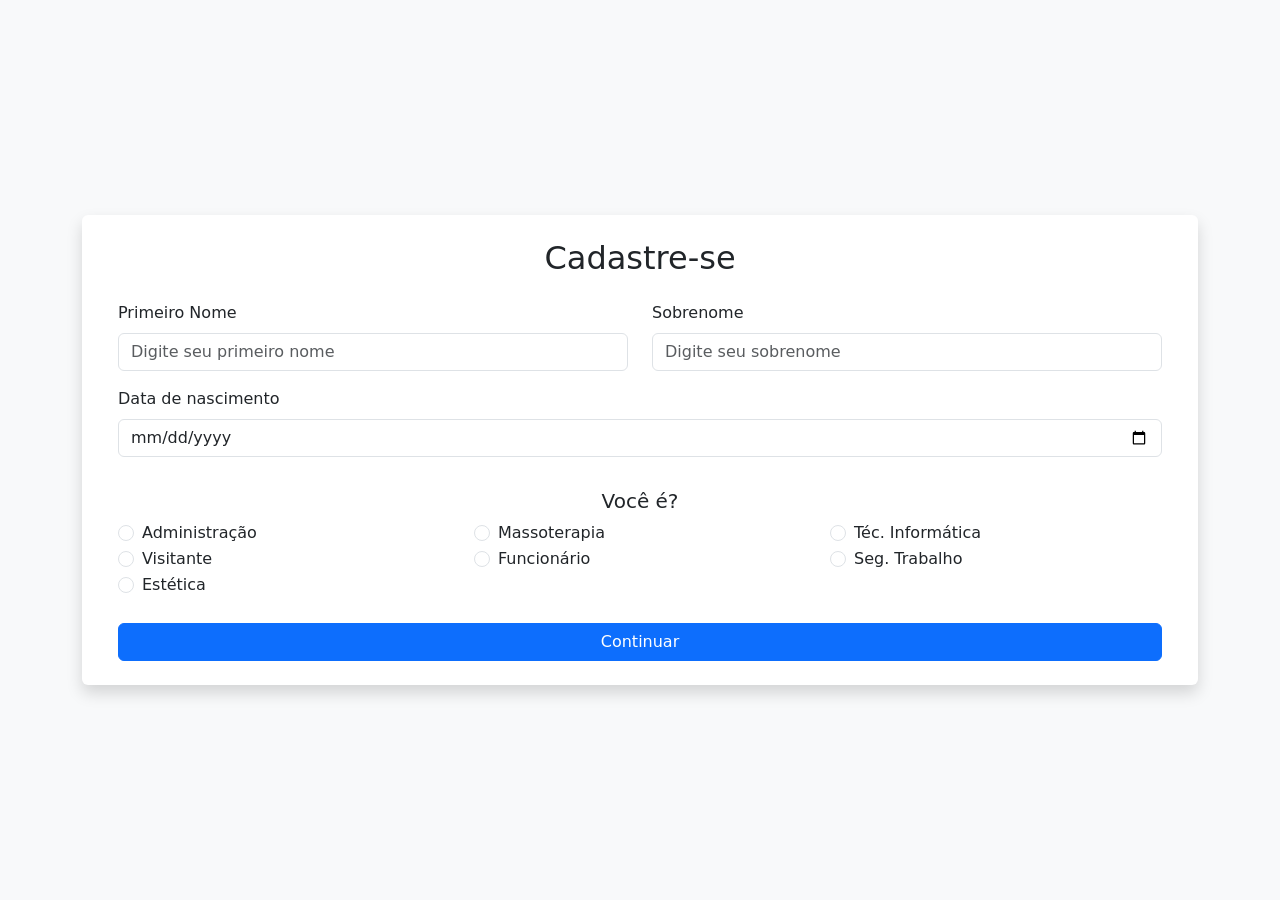
<file: tela-de-cadastro/templates/index.html>
<!DOCTYPE html>
<html lang="pt-br">

<head>
    <meta charset="UTF-8">
    <meta name="viewport" content="width=device-width, initial-scale=1.0">

    <link href="https://cdn.jsdelivr.net/npm/bootstrap@5.3.2/dist/css/bootstrap.min.css" rel="stylesheet">

    <title>Cadastro</title>
</head>

<body class="bg-light">

    <div class="container d-flex justify-content-center align-items-center min-vh-100">
        <div class="row w-100 bg-white p-4 shadow rounded">

            <div class="col-12">
                <h2 class="text-center mb-4">Cadastre-se</h2>

                <form action="/salvar" method="POST">

                    <div class="row">
                        <div class="col-md-6 mb-3">
                            <label class="form-label">Primeiro Nome</label>
                            <input type="text" name="primeiro_nome" class="form-control"
                                placeholder="Digite seu primeiro nome" required>
                        </div>

                        <div class="col-md-6 mb-3">
                            <label class="form-label">Sobrenome</label>
                            <input type="text" name="sobrenome" class="form-control" placeholder="Digite seu sobrenome"
                                required>
                        </div>

                        <div class="col-12 mb-3">
                            <label class="form-label">Data de nascimento</label>
                            <input type="date" name="data_nascimento" class="form-control" required>
                        </div>
                    </div>

                    <h5 class="text-center mt-3">Você é?</h5>

                    <div class="row mt-2">

                        <div class="col-6 col-md-4">
                            <div class="form-check">
                                <input class="form-check-input" type="radio" name="tipo_usuario" value="Administracao"
                                    required>
                                <label class="form-check-label">Administração</label>
                            </div>
                        </div>

                        <div class="col-6 col-md-4">
                            <div class="form-check">
                                <input class="form-check-input" type="radio" name="tipo_usuario" value="Massoterapia">
                                <label class="form-check-label">Massoterapia</label>
                            </div>
                        </div>

                        <div class="col-6 col-md-4">
                            <div class="form-check">
                                <input class="form-check-input" type="radio" name="tipo_usuario"
                                    value="Tecnico Informatica">
                                <label class="form-check-label">Téc. Informática</label>
                            </div>
                        </div>

                        <div class="col-6 col-md-4">
                            <div class="form-check">
                                <input class="form-check-input" type="radio" name="tipo_usuario" value="Visitante">
                                <label class="form-check-label">Visitante</label>
                            </div>
                        </div>

                        <div class="col-6 col-md-4">
                            <div class="form-check">
                                <input class="form-check-input" type="radio" name="tipo_usuario" value="Funcionario">
                                <label class="form-check-label">Funcionário</label>
                            </div>
                        </div>

                        <div class="col-6 col-md-4">
                            <div class="form-check">
                                <input class="form-check-input" type="radio" name="tipo_usuario"
                                    value="Seguranca do Trabalho">
                                <label class="form-check-label">Seg. Trabalho</label>
                            </div>
                        </div>

                        <div class="col-6 col-md-4">
                            <div class="form-check">
                                <input class="form-check-input" type="radio" name="tipo_usuario" value="Estetica">
                                <label class="form-check-label">Estética</label>
                            </div>
                        </div>

                    </div>
                    
                    <div class="mt-4">
                        <button type="submit" class="btn btn-primary w-100">Continuar</button>
                    </div>

                </form>
            </div>

        </div>
    </div>

</body>

</html>
</file>
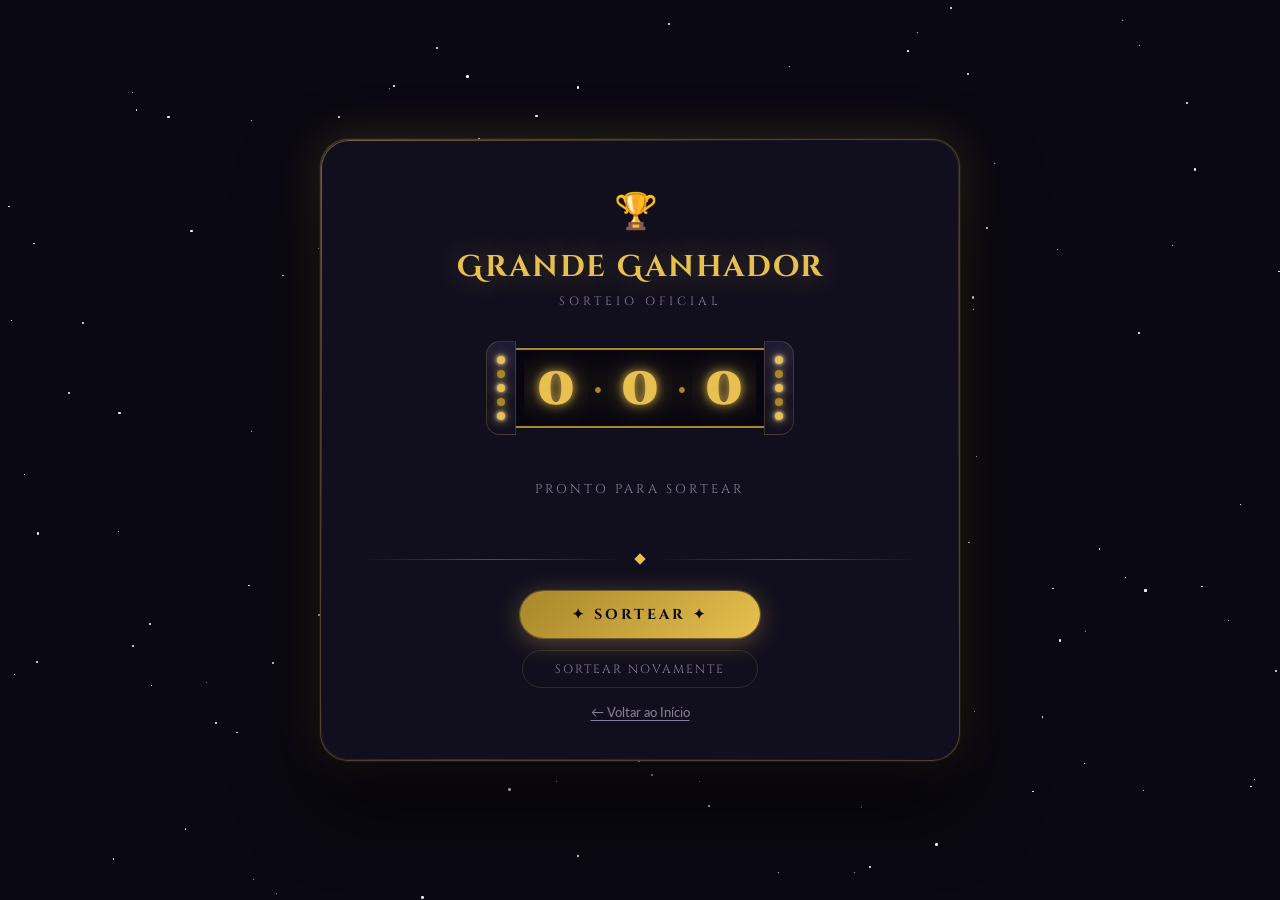
<file: tela-de-cadastro/templates/sorteio.html>
<!DOCTYPE html>
<html lang="pt-br">
<head>
  <meta charset="UTF-8" />
  <meta name="viewport" content="width=device-width, initial-scale=1.0" />
  <title>Grande Ganhador!</title>
  <link rel="preconnect" href="https://fonts.googleapis.com" />
  <link rel="preconnect" href="https://fonts.gstatic.com" crossorigin />
  <link href="https://fonts.googleapis.com/css2?family=Cinzel+Decorative:wght@700;900&family=Cinzel:wght@400;600&family=Lato:wght@300;400&display=swap" rel="stylesheet" />
  <style>
    :root {
      --gold:        #e8c050;
      --gold-light:  #f7e08a;
      --gold-dark:   #a8872a;
      --bg-deep:     #0a0812;
      --bg-card:     #110f1e;
      --roller-bg:   #07050f;
      --text-light:  #f0e8d0;
      --text-muted:  #8a7f9a;
      --purple:      #6c3fbf;
    }

    *, *::before, *::after { box-sizing: border-box; margin: 0; padding: 0; }

    body {
      min-height: 100vh;
      background: var(--bg-deep);
      font-family: 'Lato', sans-serif;
      color: var(--text-light);
      display: flex;
      align-items: center;
      justify-content: center;
      overflow-x: hidden;
    }

    /* Stars */
    .stars { position: fixed; inset: 0; pointer-events: none; z-index: 0; }
    .star {
      position: absolute; border-radius: 50%; background: #fff;
      animation: twinkle var(--dur,3s) ease-in-out infinite;
      animation-delay: var(--delay,0s);
    }
    @keyframes twinkle {
      0%,100% { opacity:.08; transform:scale(1); }
      50%      { opacity:.55; transform:scale(1.4); }
    }

    #confetti-canvas { position:fixed; inset:0; pointer-events:none; z-index:999; }

    /* Card */
    .card {
      position: relative; z-index: 10;
      width: min(640px, 95vw);
      background: var(--bg-card);
      border-radius: 28px;
      padding: 48px 40px 40px;
      border: 1px solid rgba(232,192,80,.28);
      box-shadow: 0 0 0 1px rgba(232,192,80,.06), 0 40px 80px rgba(0,0,0,.7), 0 0 50px rgba(232,192,80,.18);
      text-align: center;
      margin: 28px auto;
    }
    .card::before {
      content:''; position:absolute; inset:0; border-radius:28px; padding:1px;
      background: linear-gradient(135deg,rgba(232,192,80,.5),transparent 40%,rgba(232,192,80,.18) 60%,transparent);
      -webkit-mask: linear-gradient(#fff 0 0) content-box, linear-gradient(#fff 0 0);
      mask: linear-gradient(#fff 0 0) content-box, linear-gradient(#fff 0 0);
      -webkit-mask-composite: xor; mask-composite: exclude; pointer-events:none;
    }

    .trophy-row { font-size: 2.2rem; letter-spacing: 8px; margin-bottom: 14px; }

    h1 {
      font-family: 'Cinzel Decorative', serif;
      font-size: clamp(1.3rem,5vw,1.9rem);
      color: var(--gold);
      letter-spacing: 2px;
      text-shadow: 0 0 30px rgba(232,192,80,.4);
      margin-bottom: 6px;
    }
    .subtitle {
      font-family: 'Cinzel', serif;
      font-size: .75rem;
      letter-spacing: 4px;
      text-transform: uppercase;
      color: var(--text-muted);
      margin-bottom: 32px;
    }

    /* Slot Machine */
    .machine-wrap {
      display: flex;
      justify-content: center;
      align-items: center;
    }

    .machine-side {
      display: flex;
      flex-direction: column;
      align-items: center;
      gap: 6px;
      padding: 14px 10px;
      background: linear-gradient(180deg, #1e1a34, #110f1e);
      border: 1px solid rgba(232,192,80,.2);
    }
    .machine-side.left  { border-radius: 14px 0 0 14px; }
    .machine-side.right { border-radius: 0 14px 14px 0; }

    .machine-dot {
      width: 8px; height: 8px; border-radius: 50%;
      background: var(--gold-dark);
      box-shadow: 0 0 6px var(--gold-dark);
    }
    .machine-dot.lit {
      background: var(--gold);
      box-shadow: 0 0 12px var(--gold), 0 0 4px #fff;
      animation: blink-dot 1.1s ease-in-out infinite alternate;
    }
    @keyframes blink-dot { from{opacity:.4} to{opacity:1} }

    .reel-panel {
      background: var(--roller-bg);
      border-top: 2px solid var(--gold-dark);
      border-bottom: 2px solid var(--gold-dark);
      padding: 0 8px;
      display: flex;
      gap: 6px;
      align-items: center;
      position: relative;
    }

    /* Top/bottom fades */
    .reel-panel::before,
    .reel-panel::after {
      content:''; position:absolute; left:0; right:0; height:60px; z-index:5; pointer-events:none;
    }
    .reel-panel::before { top:0;    background: linear-gradient(to bottom, var(--roller-bg) 0%, transparent 100%); }
    .reel-panel::after  { bottom:0; background: linear-gradient(to top,   var(--roller-bg) 0%, transparent 100%); }

    /* Center highlight window */
    .reel-window {
      position: absolute; top:50%; left:8px; right:8px;
      height: 76px; transform: translateY(-50%);
      border-top: 2px solid rgba(232,192,80,.6);
      border-bottom: 2px solid rgba(232,192,80,.6);
      background: linear-gradient(to bottom, rgba(232,192,80,.04), rgba(232,192,80,.12), rgba(232,192,80,.04));
      z-index:4; pointer-events:none;
    }

    .reel-sep {
      font-size: 28px; font-weight: 900;
      color: var(--gold-dark);
      z-index: 6; position: relative;
      flex-shrink: 0; line-height: 1;
    }

    .digit-col {
      width: 64px;
      height: 76px;
      overflow: hidden;
      position: relative;
      z-index: 6;
    }

    /* Per-reel flash overlay */
    .reel-flash {
      position: absolute; inset: 0; z-index: 9;
      background: rgba(248,220,120,.5);
      opacity: 0; pointer-events: none;
    }

    .digit-strip {
      display: flex;
      flex-direction: column;
      align-items: center;
      will-change: transform;
    }

    .digit-item {
      height: 76px;
      line-height: 76px;
      font-size: 54px;
      font-weight: 900;
      font-family: 'Cinzel Decorative', serif;
      color: var(--gold);
      text-shadow: 0 0 10px rgba(232,192,80,.9), 0 0 28px rgba(232,192,80,.4);
      flex-shrink: 0;
      width: 100%;
      text-align: center;
      user-select: none;
    }

    /* Glow pulse while rolling */
    .reel-panel.spinning {
      animation: panel-glow .75s ease-in-out infinite alternate;
    }
    @keyframes panel-glow {
      from { box-shadow: none; }
      to   { box-shadow: 0 0 50px rgba(232,192,80,.3), 0 0 100px rgba(108,63,191,.2); }
    }

    /* Result */
    .result-area {
      min-height: 68px; display: flex; flex-direction: column;
      align-items: center; justify-content: center; margin-top: 24px;
    }
    .status-text {
      font-family: 'Cinzel', serif; font-size: .8rem;
      letter-spacing: 3px; text-transform: uppercase;
      color: var(--text-muted);
    }
    .winner-name {
      font-family: 'Cinzel Decorative', serif;
      font-size: clamp(1.1rem,4vw,1.5rem);
      color: var(--gold-light);
      text-shadow: 0 0 28px rgba(232,192,80,.5);
      opacity: 0; transform: translateY(8px) scale(.95);
      transition: opacity .6s ease, transform .6s ease;
      margin-top: 8px;
    }
    .winner-name.visible { opacity:1; transform:translateY(0) scale(1); }

    /* Divider */
    .divider { display:flex; align-items:center; gap:12px; margin:28px 0; }
    .divider::before,.divider::after {
      content:''; flex:1; height:1px;
      background: linear-gradient(to right, transparent, rgba(232,192,80,.35), transparent);
    }
    .divider-diamond { width:8px; height:8px; background:var(--gold); transform:rotate(45deg); flex-shrink:0; }

    /* Buttons */
    .btn-group { display:flex; flex-direction:column; align-items:center; gap:12px; margin-top:28px; }

    .btn-primary {
      background: linear-gradient(135deg, var(--gold-dark), var(--gold), var(--gold-dark));
      background-size: 200% 200%;
      animation: shimmer-btn 3s linear infinite;
      color: #0a0812;
      font-family: 'Cinzel', serif; font-size:.9rem;
      font-weight:700; letter-spacing:3px; text-transform:uppercase;
      border:none; border-radius:50px; padding:14px 52px;
      cursor:pointer;
      box-shadow: 0 4px 24px rgba(232,192,80,.35), 0 0 0 1px rgba(232,192,80,.3);
      transition: transform .15s, box-shadow .3s;
    }
    @keyframes shimmer-btn {
      0%   { background-position: 0% 50%; }
      100% { background-position: 200% 50%; }
    }
    .btn-primary:hover:not(:disabled)  { transform:translateY(-2px); box-shadow:0 8px 32px rgba(232,192,80,.5); }
    .btn-primary:active:not(:disabled) { transform:scale(.97); }
    .btn-primary:disabled { opacity:.4; cursor:not-allowed; animation:none; }

    .btn-secondary {
      background:transparent; color:var(--text-muted);
      font-family:'Cinzel',serif; font-size:.75rem;
      letter-spacing:2px; text-transform:uppercase;
      border:1px solid rgba(232,192,80,.15); border-radius:50px;
      padding:10px 32px; cursor:pointer; transition:all .2s;
    }
    .btn-secondary:hover:not(:disabled) { border-color:rgba(232,192,80,.4); color:var(--gold); }
    .btn-secondary:disabled { opacity:.3; cursor:not-allowed; }

    .btn-link {
      background:none; border:none; color:var(--text-muted);
      font-family:'Lato',sans-serif; font-size:.8rem;
      cursor:pointer; margin-top:4px;
      text-decoration:underline; text-underline-offset:3px; transition:color .2s;
    }
    .btn-link:hover { color:var(--gold); }

    @keyframes shake {
      0%,100% { transform:translateX(0); }
      20%,60% { transform:translateX(-5px); }
      40%,80% { transform:translateX(5px); }
    }
    .shake { animation: shake .2s ease-in-out; }
  </style>
</head>
<body>

<div class="stars" id="stars"></div>
<canvas id="confetti-canvas"></canvas>

<div class="card" id="main-card">
  <div class="trophy-row">🏆</div>
  <h1>Grande Ganhador</h1>
  <p class="subtitle">Sorteio Oficial</p>

  <div class="machine-wrap">
    <div class="machine-side left">
      <div class="machine-dot lit"></div>
      <div class="machine-dot"></div>
      <div class="machine-dot lit"></div>
      <div class="machine-dot"></div>
      <div class="machine-dot lit"></div>
    </div>

    <div class="reel-panel" id="reel-panel">
      <div class="reel-window"></div>
    </div>

    <div class="machine-side right">
      <div class="machine-dot lit"></div>
      <div class="machine-dot"></div>
      <div class="machine-dot lit"></div>
      <div class="machine-dot"></div>
      <div class="machine-dot lit"></div>
    </div>
  </div>

  <div class="result-area">
    <p class="status-text" id="status-text">Pronto para sortear</p>
    <p class="winner-name" id="winner-name"></p>
  </div>

  <div class="divider"><div class="divider-diamond"></div></div>

  <div class="btn-group">
    <button class="btn-primary" id="btn-sortear" onclick="iniciarSorteio()">✦ Sortear ✦</button>
    <button class="btn-secondary" id="btn-reset" onclick="reiniciarSorteio()">Sortear novamente</button>
    <button class="btn-link" onclick="location.href='/'">← Voltar ao Início</button>
  </div>
</div>

<script>
// ── Stars ──────────────────────────────────────────────
const starsEl = document.getElementById('stars');
for (let i = 0; i < 130; i++) {
  const s = document.createElement('div');
  s.className = 'star';
  const sz = Math.random() * 2.5 + 0.4;
  s.style.cssText = `width:${sz}px;height:${sz}px;top:${Math.random()*100}%;left:${Math.random()*100}%;--dur:${2+Math.random()*4}s;--delay:${Math.random()*5}s;`;
  starsEl.appendChild(s);
}

// ── Config ─────────────────────────────────────────────
const DIGITS      = 3;
const ITEM_H      = 76;          // px per digit
const REPS        = 40;          // repetitions of 0–9 in the strip
const STRIP_CYCLE = 10 * ITEM_H; // 760px per cycle
const FULL_H      = REPS * STRIP_CYCLE;

const SPIN_FULL_MS = 2400;   // ms all reels spin at top speed
const STOP_DELAY   = 850;    // ms between each reel stopping
const STOP_DUR     = 820;    // ms for deceleration + land

// ── Reel objects ───────────────────────────────────────
const reels = [];
let rolling = false;
let rafId   = null;

const panel = document.getElementById('reel-panel');

for (let d = 0; d < DIGITS; d++) {
  if (d > 0) {
    const sep = document.createElement('div');
    sep.className = 'reel-sep';
    sep.textContent = '·';
    panel.appendChild(sep);
  }

  const col   = document.createElement('div');
  col.className = 'digit-col';

  const strip = document.createElement('div');
  strip.className = 'digit-strip';

  // 40 repetitions of digits 0–9
  for (let r = 0; r < REPS; r++) {
    for (let n = 0; n <= 9; n++) {
      const item = document.createElement('div');
      item.className = 'digit-item';
      item.textContent = n;
      strip.appendChild(item);
    }
  }

  const flash = document.createElement('div');
  flash.className = 'reel-flash';

  col.appendChild(strip);
  col.appendChild(flash);
  panel.appendChild(col);

  reels.push({
    strip, flashEl: flash,
    absPos:        0,   // absolute position (keeps going up)
    velocity:      0,   // px per frame
    phase:         'idle',
    stopStartTime: 0,
    stopStartAbsPos: 0,
    targetAbsPos:  0,
  });
}

resetToZero();

// ── Helpers ────────────────────────────────────────────
function resetToZero() {
  reels.forEach(r => {
    r.absPos = 0;
    r.phase  = 'idle';
    applyStrip(r, 0);
  });
}

function applyStrip(reel, absPos) {
  // Wrap visually so we don't need an infinite DOM
  const visual = absPos % FULL_H;
  reel.strip.style.transform = `translateY(-${visual}px)`;
}

// Easing: ease-out with a tiny overshoot bounce
function easeOutOvershoot(t) {
  // Cubic ease-out base
  const base = 1 - Math.pow(1 - t, 3);
  // Add a damped oscillation that creates overshoot only near the end
  const overshoot = Math.exp(-t * 9) * Math.sin(t * Math.PI * 3) * 0.06;
  return base + overshoot;
}

// ── RAF loop ───────────────────────────────────────────
let prevTime = null;

function tick(now) {
  if (!rolling) return;
  const dt = prevTime ? Math.min(now - prevTime, 50) : 16.67;
  prevTime = now;

  let allDone = true;

  reels.forEach(reel => {
    if (reel.phase === 'spinning') {
      allDone = false;
      reel.absPos += reel.velocity * (dt / 16.67);
      applyStrip(reel, reel.absPos);

    } else if (reel.phase === 'stopping') {
      allDone = false;
      const elapsed  = now - reel.stopStartTime;
      const progress = Math.min(elapsed / STOP_DUR, 1);
      const eased    = easeOutOvershoot(progress);
      const pos      = reel.stopStartAbsPos + (reel.targetAbsPos - reel.stopStartAbsPos) * eased;

      applyStrip(reel, pos);

      if (progress >= 1) {
        reel.absPos = reel.targetAbsPos;
        applyStrip(reel, reel.absPos);
        reel.phase = 'stopped';
        onReelStopped(reels.indexOf(reel));
      }
    } else if (reel.phase === 'stopped') {
      // keep it still
    } else {
      allDone = false; // idle — shouldn't happen during rolling
    }
  });

  if (!allDone || reels.some(r => r.phase !== 'stopped')) {
    rafId = requestAnimationFrame(tick);
  }
}

// ── Reel landed ────────────────────────────────────────
function onReelStopped(idx) {
  playClack();
  triggerFlash(idx);
  triggerShake();

  if (reels.every(r => r.phase === 'stopped')) {
    allReelsStopped();
  }
}

function triggerFlash(idx) {
  const fl = reels[idx].flashEl;
  fl.style.opacity = '1';
  fl.style.transition = 'none';
  requestAnimationFrame(() => {
    requestAnimationFrame(() => {
      fl.style.transition = 'opacity .3s ease';
      fl.style.opacity    = '0';
    });
  });
}

function triggerShake() {
  const card = document.getElementById('main-card');
  card.classList.remove('shake');
  void card.offsetWidth;
  card.classList.add('shake');
}

function allReelsStopped() {
  rolling = false;
  cancelAnimationFrame(rafId);
  panel.classList.remove('spinning');

  document.getElementById('btn-sortear').disabled = false;
  document.getElementById('btn-reset').disabled   = false;

  document.getElementById('status-text').textContent = '🎉 Ganhador';
  const nameEl = document.getElementById('winner-name');
  nameEl.textContent = window._winnerName || '—';
  setTimeout(() => nameEl.classList.add('visible'), 80);

  lançarConfete();
}

// ── Compute where reel should land (absolute coords) ───
function computeTarget(reel, digit) {
  // The digit D is visible when (absPos % STRIP_CYCLE) == D * ITEM_H
  const targetInCycle = digit * ITEM_H;
  const currentMod    = reel.absPos % STRIP_CYCLE;
  let   diff          = (targetInCycle - currentMod + STRIP_CYCLE) % STRIP_CYCLE;

  // Make sure we spin at least 2 more full cycles during the stop phase
  // so the animation looks like it's still going when it starts decelerating
  if (diff < STRIP_CYCLE * 2) diff += STRIP_CYCLE * Math.ceil((STRIP_CYCLE * 2 - diff) / STRIP_CYCLE);

  return reel.absPos + diff;
}

// ── Sortear ────────────────────────────────────────────
async function iniciarSorteio() {
  if (rolling) return;
  rolling  = true;
  prevTime = null;

  document.getElementById('btn-sortear').disabled = true;
  document.getElementById('btn-reset').disabled   = true;

  const nameEl = document.getElementById('winner-name');
  nameEl.classList.remove('visible');
  nameEl.textContent = '';
  document.getElementById('status-text').textContent = 'Sorteando...';

  panel.classList.add('spinning');
  tocarSomSuspense();

  // Each reel spins at slightly different speed (right ones a bit faster)
  const BASE_VEL = 30; // px per frame @ 60fps
  reels.forEach((reel, i) => {
    reel.phase    = 'spinning';
    reel.velocity = BASE_VEL * (1 + i * 0.07);
  });

  rafId = requestAnimationFrame(tick);

  // Fetch winner
  const res  = await fetch('/api/sortear');
  const data = await res.json();
  window._winnerName = `${data.primeiro_nome} ${data.sobrenome}`;

  const padded = String(data.id).padStart(DIGITS, '0');

  // Stop reels one by one, left → right
  reels.forEach((reel, idx) => {
    setTimeout(() => {
      if (!rolling) return;
      const digit        = parseInt(padded[idx]);
      reel.targetAbsPos  = computeTarget(reel, digit);
      reel.stopStartAbsPos = reel.absPos;
      reel.stopStartTime = performance.now();
      reel.phase         = 'stopping';
    }, SPIN_FULL_MS + idx * STOP_DELAY);
  });
}

// ── Reset ──────────────────────────────────────────────
function reiniciarSorteio() {
  rolling = false;
  if (rafId) cancelAnimationFrame(rafId);
  panel.classList.remove('spinning');

  document.getElementById('winner-name').classList.remove('visible');
  document.getElementById('winner-name').textContent = '';
  document.getElementById('status-text').textContent  = 'Pronto para sortear';
  document.getElementById('btn-sortear').disabled     = false;
  document.getElementById('btn-reset').disabled       = false;

  resetToZero();
}

// ── Audio ──────────────────────────────────────────────
let audioCtx;
function ctx() {
  if (!audioCtx) audioCtx = new (window.AudioContext || window.webkitAudioContext)();
  return audioCtx;
}

function tocarSomSuspense() {
  try {
    const c      = ctx();
    const total  = SPIN_FULL_MS + DIGITS * STOP_DELAY + STOP_DUR;
    const ticks  = Math.floor(total / 48);
    for (let i = 0; i < ticks; i++) playTick(c, c.currentTime + i * 0.048, 0.15);
  } catch(e) {}
}

function playClack() {
  try { playTick(ctx(), ctx().currentTime, 0.45, 0.045); } catch(e) {}
}

function playTick(c, t, vol = 0.15, dur = 0.018) {
  const sr  = c.sampleRate;
  const len = Math.floor(sr * dur);
  const buf = c.createBuffer(1, len, sr);
  const d   = buf.getChannelData(0);
  for (let i = 0; i < len; i++)
    d[i] = (Math.random() * 2 - 1) * Math.pow(1 - i / len, 5);
  const src = c.createBufferSource();
  src.buffer = buf;
  const g = c.createGain();
  g.gain.setValueAtTime(vol, t);
  src.connect(g); g.connect(c.destination);
  src.start(t);
}

// ── Confetti ────────────────────────────────────────────
function lançarConfete() {
  const canvas = document.getElementById('confetti-canvas');
  const W = canvas.width  = window.innerWidth;
  const H = canvas.height = window.innerHeight;
  const c = canvas.getContext('2d');
  const colors = ['#e8c050','#f7e08a','#a8872a','#ffffff','#6c3fbf','#c084fc','#fff59d'];

  const ps = Array.from({ length: 200 }, () => ({
    x:     W / 2 + (Math.random() - .5) * 450,
    y:     H  * .4 + (Math.random() - .5) * 100,
    vx:    (Math.random() - .5) * 18,
    vy:    -(Math.random() * 18 + 6),
    size:  Math.random() * 9 + 4,
    color: colors[Math.floor(Math.random() * colors.length)],
    rot:   Math.random() * 360,
    spin:  (Math.random() - .5) * 14,
    shape: Math.random() > .5 ? 'rect' : 'circ',
    life:  1,
  }));

  let frame = 0;
  function draw() {
    c.clearRect(0, 0, W, H);
    let alive = 0;
    for (const p of ps) {
      p.vy += .4; p.vx *= .99;
      p.x += p.vx; p.y += p.vy; p.rot += p.spin; p.life -= .007;
      if (p.life <= 0 || p.y > H + 20) continue;
      alive++;
      c.save();
      c.globalAlpha = Math.min(p.life, 1);
      c.translate(p.x, p.y);
      c.rotate(p.rot * Math.PI / 180);
      c.fillStyle = p.color;
      if (p.shape === 'rect') c.fillRect(-p.size/2, -p.size/4, p.size, p.size/2);
      else { c.beginPath(); c.arc(0, 0, p.size/2, 0, Math.PI*2); c.fill(); }
      c.restore();
    }
    if (alive && frame++ < 400) requestAnimationFrame(draw);
    else c.clearRect(0, 0, W, H);
  }
  draw();
}
</script>
</body>
</html>
</file>
